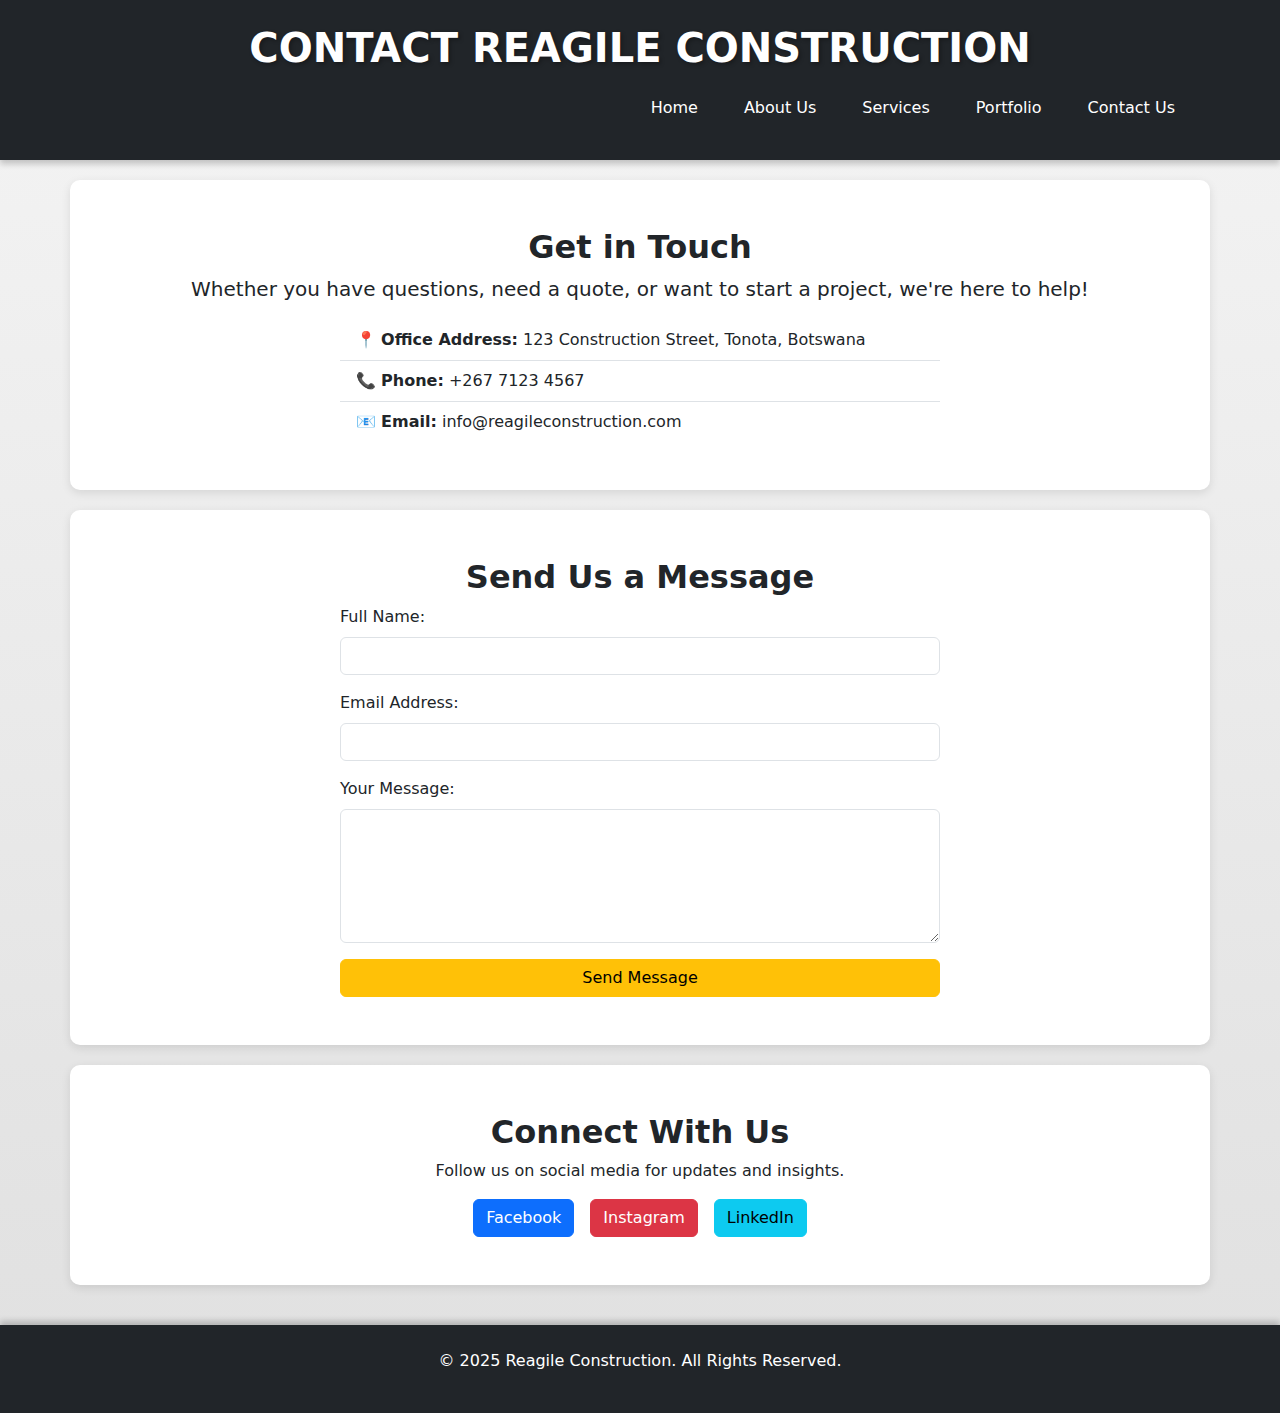
<file: contact.html>
<!DOCTYPE html>
<html lang="en">
<head>
    <meta charset="UTF-8">
    <meta name="viewport" content="width=device-width, initial-scale=1">
    <title>Contact Us | Reagile Construction</title>
    <link rel="stylesheet" href="styles.css">
    <link rel="stylesheet" href="https://cdn.jsdelivr.net/npm/bootstrap@5.3.0/dist/css/bootstrap.min.css">
</head>
<body>
    <header class="bg-dark text-white text-center py-4">
        <h1 class="fw-bold">Contact Reagile Construction</h1>
        <nav class="navbar navbar-expand-lg navbar-dark bg-dark">
            <div class="container">
                <button class="navbar-toggler" type="button" data-bs-toggle="collapse" data-bs-target="#navbarNav">
                    <span class="navbar-toggler-icon"></span>
                </button>
                <div class="collapse navbar-collapse" id="navbarNav">
                    <ul class="navbar-nav ms-auto">
                        <li class="nav-item"><a class="nav-link text-white" href="index.html">Home</a></li>
                        <li class="nav-item"><a class="nav-link text-white" href="about.html">About Us</a></li>
                        <li class="nav-item"><a class="nav-link text-white" href="services.html">Services</a></li>
                        <li class="nav-item"><a class="nav-link text-white" href="portfolio.html">Portfolio</a></li>
                        <li class="nav-item"><a class="nav-link text-white" href="contact.html">Contact Us</a></li>
                    </ul>
                </div>
            </div>
        </nav>
    </header>

    <section class="container text-center py-5">
        <h2 class="fw-bold">Get in Touch</h2>
        <p class="lead">Whether you have questions, need a quote, or want to start a project, we're here to help!</p>
        <ul class="list-group list-group-flush text-start mx-auto" style="max-width: 600px;">
            <li class="list-group-item">📍 <strong>Office Address:</strong> 123 Construction Street, Tonota, Botswana</li>
            <li class="list-group-item">📞 <strong>Phone:</strong> +267 7123 4567</li>
            <li class="list-group-item">📧 <strong>Email:</strong> info@reagileconstruction.com</li>
        </ul>
    </section>

    <section class="container py-5">
        <h2 class="text-center fw-bold">Send Us a Message</h2>
        <form class="mx-auto" style="max-width: 600px;">
            <div class="mb-3">
                <label for="name" class="form-label">Full Name:</label>
                <input type="text" id="name" name="name" class="form-control" required>
            </div>
            <div class="mb-3">
                <label for="email" class="form-label">Email Address:</label>
                <input type="email" id="email" name="email" class="form-control" required>
            </div>
            <div class="mb-3">
                <label for="message" class="form-label">Your Message:</label>
                <textarea id="message" name="message" rows="5" class="form-control" required></textarea>
            </div>
            <button type="submit" class="btn btn-warning w-100">Send Message</button>
        </form>
    </section>

    <section class="container text-center py-5">
        <h2 class="fw-bold">Connect With Us</h2>
        <p>Follow us on social media for updates and insights.</p>
        <div class="d-flex justify-content-center">
            <a href="https://www.facebook.com/" class="btn btn-primary mx-2">Facebook</a>
            <a href="https://www.instagram.com/" class="btn btn-danger mx-2">Instagram</a>
            <a href="https://www.linkedin.com/" class="btn btn-info mx-2">LinkedIn</a>
            <a 
        </div>
    </section>

    <footer class="bg-dark text-white text-center py-4">
        <p>&copy; 2025 Reagile Construction. All Rights Reserved.</p>
    </footer>

    <script src="https://cdn.jsdelivr.net/npm/bootstrap@5.3.0/dist/js/bootstrap.bundle.min.js"></script>
</body>
</html>
</file>
<file: styles.css>
/* General Styling */
body {
    font-family: 'Poppins', sans-serif;
    margin: 0;
    padding: 0;
    background: linear-gradient(to bottom, #f4f4f4, #e0e0e0);
    color: #333;
}

/* Header */
header {
    background-color: #0077b6;
    padding: 20px;
    text-align: center;
    color: white;
    box-shadow: 0px 4px 6px rgba(0,0,0,0.2);
}

/* Navigation */
nav ul {
    list-style: none;
    padding: 0;
    display: flex;
    justify-content: center;
}

nav ul li {
    margin: 0 15px;
}

nav ul li a {
    color: white;
    text-decoration: none;
    font-weight: bold;
    transition: color 0.3s ease-in-out;
}

nav ul li a:hover {
    color: #FFD700; /* Gold accent */
}

/* Enhanced Heading */
h1 {
    font-size: 3rem;
    font-weight: bold;
    text-transform: uppercase;
    text-align: center;
    color: #FFD700; /* Gold for premium feel */
    text-shadow: 2px 2px 4px rgba(0,0,0,0.3);
}

/* Sections */
section {
    padding: 40px;
    background-color: white;
    margin: 20px;
    border-radius: 10px;
    box-shadow: 0px 3px 10px rgba(0,0,0,0.1);
}

/* Images */
img {
    max-width: 100%;
    height: auto;
    display: block;
    margin: 20px auto;
    border-radius: 10px;
}

/* Call-to-action button */
.cta-button {
    display: inline-block;
    background-color: #0077b6;
    color: white;
    padding: 12px 24px;
    text-decoration: none;
    border-radius: 8px;
    font-weight: bold;
    text-align: center;
    transition: background-color 0.3s ease-in-out;
}

.cta-button:hover {
    background-color: #FFD700;
    color: black;
}

/* Footer */
footer {
    text-align: center;
    padding: 20px;
    background-color: #0077b6;
    color: white;
    margin-top: 40px;
    box-shadow: 0px -4px 6px rgba(0,0,0,0.2);
}

/* Contact Form */
.contact-form form {
    display: flex;
    flex-direction: column;
    width: 80%;
    margin: auto;
}

.contact-form label {
    margin-top: 10px;
    font-weight: bold;
}

.contact-form input,
.contact-form textarea {
    width: 100%;
    padding: 10px;
    margin-top: 5px;
    border: 1px solid #ccc;
    border-radius: 5px;
}

.contact-form button {
    background-color: #0077b6;
    color: white;
    padding: 12px;
    border: none;
    border-radius: 8px;
    cursor: pointer;
    font-weight: bold;
    margin-top: 10px;
    transition: background-color 0.3s ease-in-out;
}

.contact-form button:hover {
    background-color: #FFD700;
    color: black;
}

/* Responsive Design */
@media (max-width: 768px) {
    nav ul {
        flex-direction: column;
        text-align: center;
    }

    section {
        padding: 20px;
    }
}
</file>
